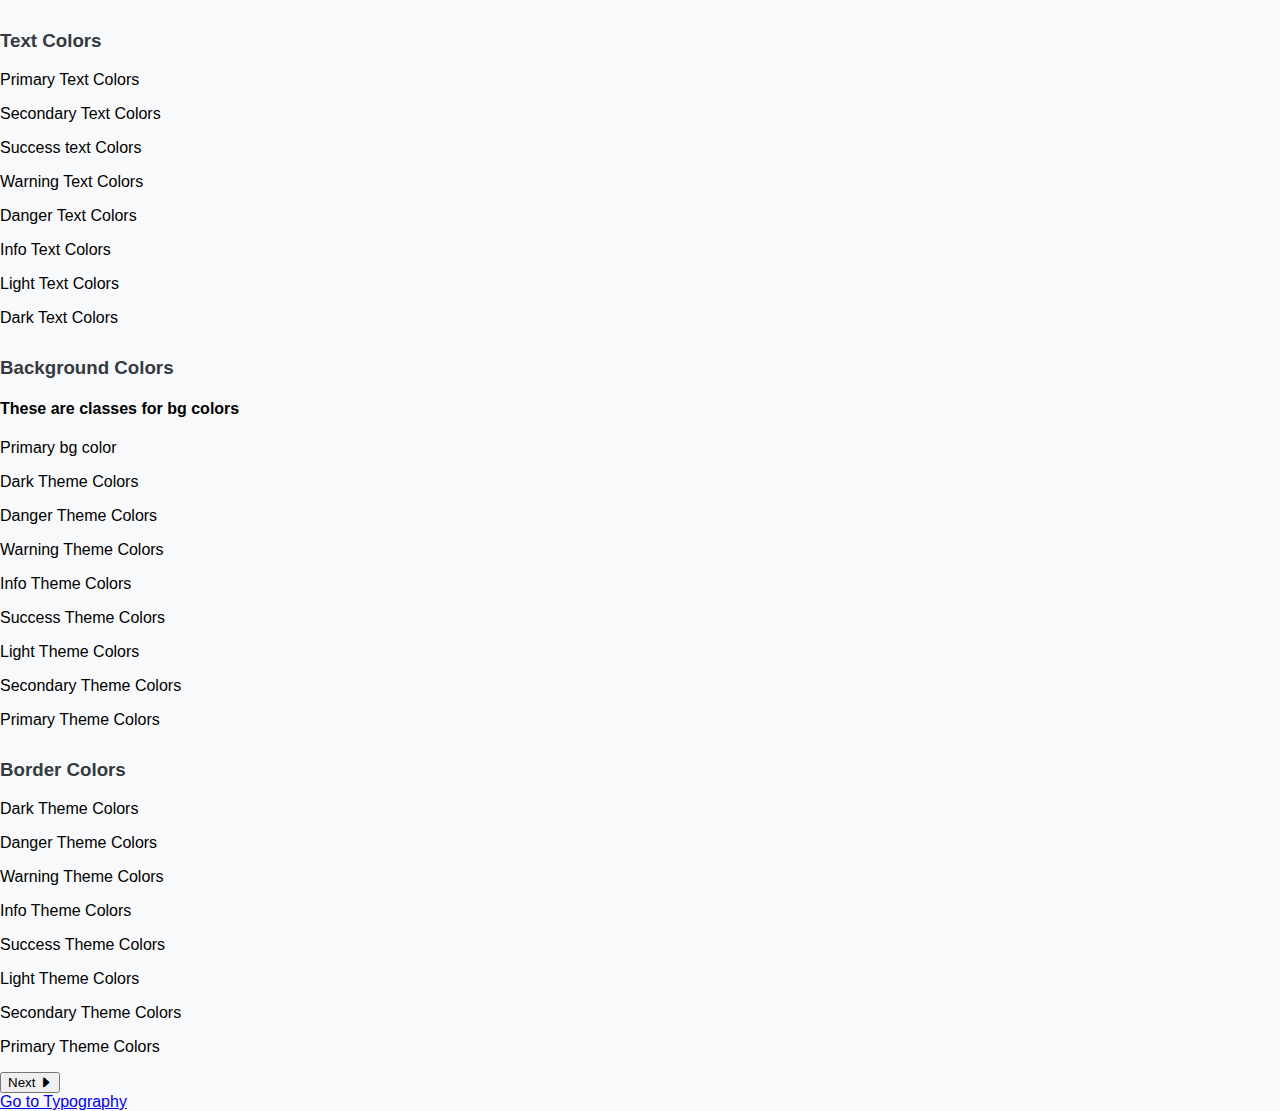
<file: colors.html>
<!doctype html>
<html lang="en">
    <head>
        <title>Title</title>
        <!-- Required meta tags -->
        <meta charset="utf-8" />
        <meta
            name="viewport"
            content="width=device-width, initial-scale=1, shrink-to-fit=no"
        />

        <!-- Bootstrap CSS v5.2.1 -->
        <link
            href="https://cdn.jsdelivr.net/npm/bootstrap@5.3.2/dist/css/bootstrap.min.css"
            rel="stylesheet"
            integrity="sha384-T3c6CoIi6uLrA9TneNEoa7RxnatzjcDSCmG1MXxSR1GAsXEV/Dwwykc2MPK8M2HN"
            crossorigin="anonymous"
        />
        <link rel="stylesheet" href="style.css">
        <link rel="stylesheet" href="https://cdn.jsdelivr.net/npm/bootstrap-icons@1.11.3/font/bootstrap-icons.min.css">

    </head>

    <body>
       
    <div class="container my-4 p-4 shadow bg-light rounded-3">
    <h3 >Text Colors</h3>
    <p class="text-primary mb-0">Primary Text Colors</p>
    <p class="text-secondary mb-0">Secondary Text Colors</p>
    <p class="text-success mb-0">Success text Colors</p>
    <p class="text-warning mb-0">Warning Text Colors</p>
    <p class="text-danger mb-0">Danger Text Colors</p>
    <p class="text-info mb-0">Info Text Colors</p>
    <p class="text-light bg-dark mb-0">Light Text Colors</p>
    <p class="text-dark mb-0">Dark Text Colors</p>

    </div>

<div class="container my-4 p-4 shadow bg-light rounded-3">
    <h3>Background Colors</h3>
    <h4>These are classes for bg colors </h4>
    <div class="bg-primary text-light">Primary bg color</div>
    <p class="text-light bg-dark mb-0">Dark Theme Colors</p>
    <p class="text-light bg-danger mb-0">Danger Theme Colors</p>
    <p class="text-light bg-warning mb-0">Warning Theme Colors</p>
    <p class="text-light bg-info mb-0">Info Theme Colors</p>
    <p class="text-light bg-success mb-0">Success Theme Colors</p>
    <p class="text-dark mb-0">Light Theme Colors</p>
    <p class="text-light bg-secondary mb-0">Secondary Theme Colors</p>
    <p class="text-light bg-primary mb-0">Primary Theme Colors</p>
    
</div>

<div class="container my-4 p-4 shadow bg-light rounded-3">
    <h3>Border Colors</h3>

    <p class="text-dark border border-primary">Dark Theme Colors</p>
    <p class="text-dark border border-secondary">Danger Theme Colors</p>
    <p class="text-dark border border-success">Warning Theme Colors</p>
    <p class="text-dark border border-warning">Info Theme Colors</p>
    <p class="text-dark border border-danger">Success Theme Colors</p>
    <p class="text-dark border border-info">Light Theme Colors</p>
    <p class="text-dark border border-light">Secondary Theme Colors</p>
    <p class="text-dark border border-dark">Primary Theme Colors</p>
</div>
<button class="container my-4 p-4 bg-success rounded-0 text-light">Next
    <i class="bi bi-caret-right-fill"></i>
</button>

<div class="container ny-4 d-flex justify-content-center">
    <a href="typo.html" class="btn btn-warning">Go to Typography</a>

</div>

        <script
            src="https://cdn.jsdelivr.net/npm/@popperjs/core@2.11.8/dist/umd/popper.min.js"
            integrity="sha384-I7E8VVD/ismYTF4hNIPjVp/Zjvgyol6VFvRkX/vR+Vc4jQkC+hVqc2pM8ODewa9r"
            crossorigin="anonymous"
        ></script>

        <script
            src="https://cdn.jsdelivr.net/npm/bootstrap@5.3.2/dist/js/bootstrap.min.js"
            integrity="sha384-BBtl+eGJRgqQAUMxJ7pMwbEyER4l1g+O15P+16Ep7Q9Q+zqX6gSbd85u4mG4QzX+"
            crossorigin="anonymous"
        ></script>
    </body>
</html>
</file>
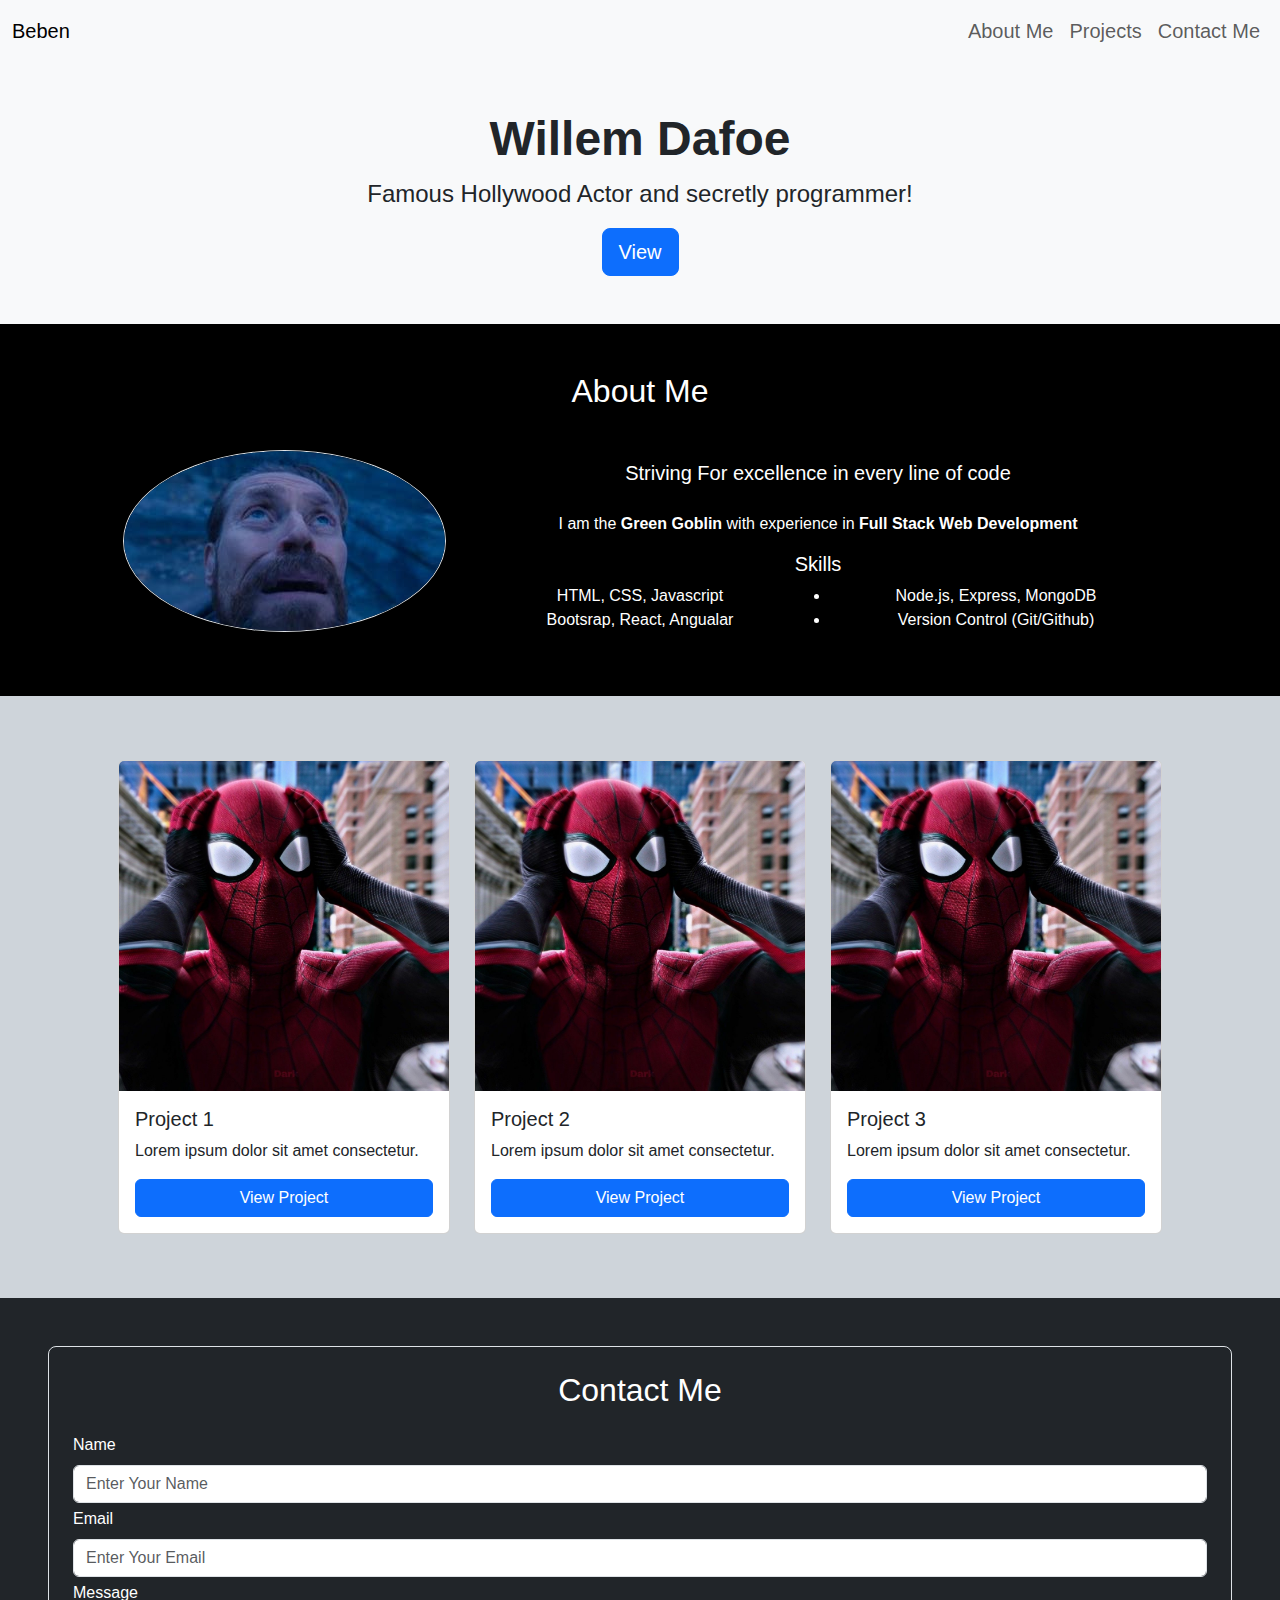
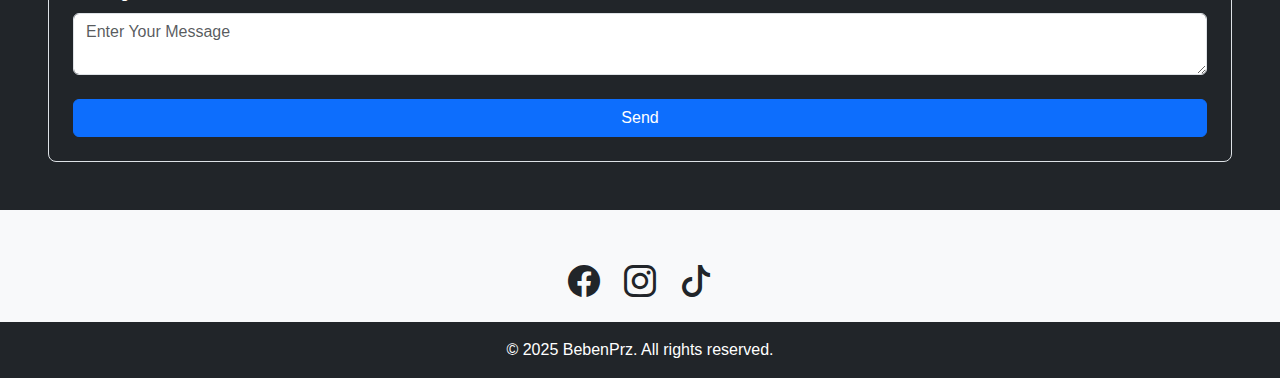
<file: components.html>
<!DOCTYPE html>
<html lang="en">
<head>
    <meta charset="UTF-8">
    <meta name="viewport" content="width=device-width, initial-scale=1.0">
    <title>Portfolio</title>
    <link href="https://cdn.jsdelivr.net/npm/bootstrap@5.3.0/dist/css/bootstrap.min.css" rel="stylesheet">

    <link rel="stylesheet" href="style.css">
    <link rel="stylesheet" href="https://cdn.jsdelivr.net/npm/bootstrap-icons@1.11.3/font/bootstrap-icons.min.css">


</head>
<body>


 <!-- Navigation Bar -->
 <nav class="navbar navbar-expand-lg bg-body-tertiary">
    <div class="container-fluid">
        <a class="navbar-brand" href="index.html">Beben</a>
        <button class="navbar-toggler" type="button" data-bs-toggle="collapse" data-bs-target="#navbarNav" aria-controls="navbarNav" aria-expanded="false" aria-label="Toggle navigation">
            <span class="navbar-toggler-icon"></span>
        </button>
        <div class="collapse navbar-collapse" id="navbarNav">
            <ul class="navbar-nav ms-auto">
                <li class="nav-item"><a href="#about" class="nav-link fs-5">About Me</a></li>
                <li class="nav-item"><a href="#projects" class="nav-link fs-5">Projects</a></li>
                <li class="nav-item"><a href="#contact" class="nav-link fs-5">Contact Me</a></li>
            </ul>
        </div>
    </div>
</nav>


    <!-- Hero Section -->
    <section class="container-fluid py-5 text-center bg-light">
        <h1 class="display-5 fw-bold">Willem Dafoe</h1>
        <p class="col-md-8 mx-auto fs-4">Famous Hollywood Actor and secretly programmer!</p>
        <a href="#projects" class="btn btn-primary btn-lg">View</a>
    </section>

    <!-- About Me Section -->
    <section id="about" class="container-fluid text-white text-center bg-black">
        <div class="container p-5">
            <h2 class="text-center mb-4">About Me</h2>
            <div class="row align-items-center">
                <div class="col-md-4">
                    <img src="./image/aboutme.jpg" class="rounded-circle img-fluid border border-white-3" alt="About Me">
                </div>
                <div class="col-md-8">
                    <blockquote class="blockquote text-center">
                        <p class="my-4">Striving For excellence in every line of code</p>
                    </blockquote>
                    <p>I am the <strong>Green Goblin</strong> with experience in <strong>Full Stack Web Development</strong></p>
                    <h5>Skills</h5>
                    <div class="row">
                        <div class="col-md-6 col-sm-6">
                            <ul class="list-unstyled">
                                <li>HTML, CSS, Javascript</li>
                                <li>Bootsrap, React, Angualar</li>
                                <!-- Add more skills here -->
                            </ul>
                        </div>
                        <div class="col-md-6 col-sm-6">
                            <!-- Add more skills here if needed -->
                             <li>Node.js, Express, MongoDB</li>
                             <li>Version Control (Git/Github)</li>

                        </div>
                    </div>
                </div>
            </div>
        </div>
    </section>

    <div class="container-fluid bg-dark-subtle">
        <div class="container p-5">
            <div class="row">
            <div class="col-md-4 my-3">
                <div class="card h-100 d-flex flex-column">
                    <img src="./image/spooderman.jpg" alt="" class="card-img-top">
                    <div class="card-body d-flex flex-column">
                        <h5 class="card-title">Project 1</h5>
                        <p class="card-text flex-grow-1">Lorem ipsum dolor sit amet consectetur.</p>
                        <a href="#" class="btn btn-primary mt-auto">View Project</a>
                    </div>
                </div>
            </div>
            <div class="col-md-4 my-3">

                <div class="card h-100 d-flex flex-column">
                    <img src="./image/spooderman.jpg" alt="" class="card-img-top">
                    <div class="card-body d-flex flex-column">
                        <h5 class="card-title">Project 2</h5>
                        <p class="card-text flex-grow-1">Lorem ipsum dolor sit amet consectetur.</p>
                        <a href="#" class="btn btn-primary mt-auto">View Project</a>
                    </div>
                </div>
            </div>
            <div class="col-md-4 my-3">

                <div class="card h-100 d-flex flex-column">
                    <img src="./image/spooderman.jpg" alt="" class="card-img-top">
                    <div class="card-body d-flex flex-column">
                        <h5 class="card-title">Project 3</h5>
                        <p class="card-text flex-grow-1">Lorem ipsum dolor sit amet consectetur.</p>
                        <a href="#" class="btn btn-primary mt-auto">View Project</a>
                    </div>
                </div>
            </div>
        </div>
        </div>
    </div>

    <!-- Contact Me -->
    <div class="container-fluid bg-dark p-5">
        <div class="cotainer border border1 rounded-3 p-4">
            <h2 class="text-center mb-4 text-white">Contact Me</h2>
            <form>
                <div class="mb-1">
                    <label for="name" class="form-label text-white">Name</label>
                    <input type="text" class="form-control" id="name" placeholder="Enter Your Name" required>
                </div>
               
                <div class="mb-1">
                    <label for="email" class="form-label text-white">Email</label>
                    <input type="email" class="form-control" id="name" placeholder="Enter Your Email" required>
                </div>

                <div class="mb-1">
                    <label for="Message" class="form-label text-white">Message</label>
                    <textarea type="Message" class="form-control" id="name" placeholder="Enter Your Message" required></textarea>
                </div>
                <button class="btn btn-primary mt-4 d-flex justify-content-center w-100">Send</button>

            </form>

        </div>

    </div>



    <!-- Follow Me -->
    <div class="cotainer-fluid bg-light py-3">
        <div class="container text-center">
            <div class="d-flex justify-content-center gap-4">

            </div>


        </div>

    </div>

    <div class="container-fluid bg-light py-3">
        <div class="container text-center">
            <div class="d-flex justify-content-center gap-4">
                <a href="" class="text-decoration-none text-dark"><i class="bi bi-facebook fs-2"></i></a>
                <a href="" class="text-decoration-none text-dark"><i class="bi bi-instagram fs-2"></i></a>
                <a href="" class="text-decoration-none text-dark"><i class="bi bi-tiktok fs-2"></i></a>
            </div>
        </div>
    </div>
     

<!-- Footer -->
    <footer class="bg-dark text-white text-center py-3">
        <p class="mb-0">&copy; 2025 BebenPrz. All rights reserved.</p>

    </footer>



    <script src="https://cdn.jsdelivr.net/npm/bootstrap@5.3.0/dist/js/bootstrap.bundle.min.js"></script>
</body>
</html>
</file>
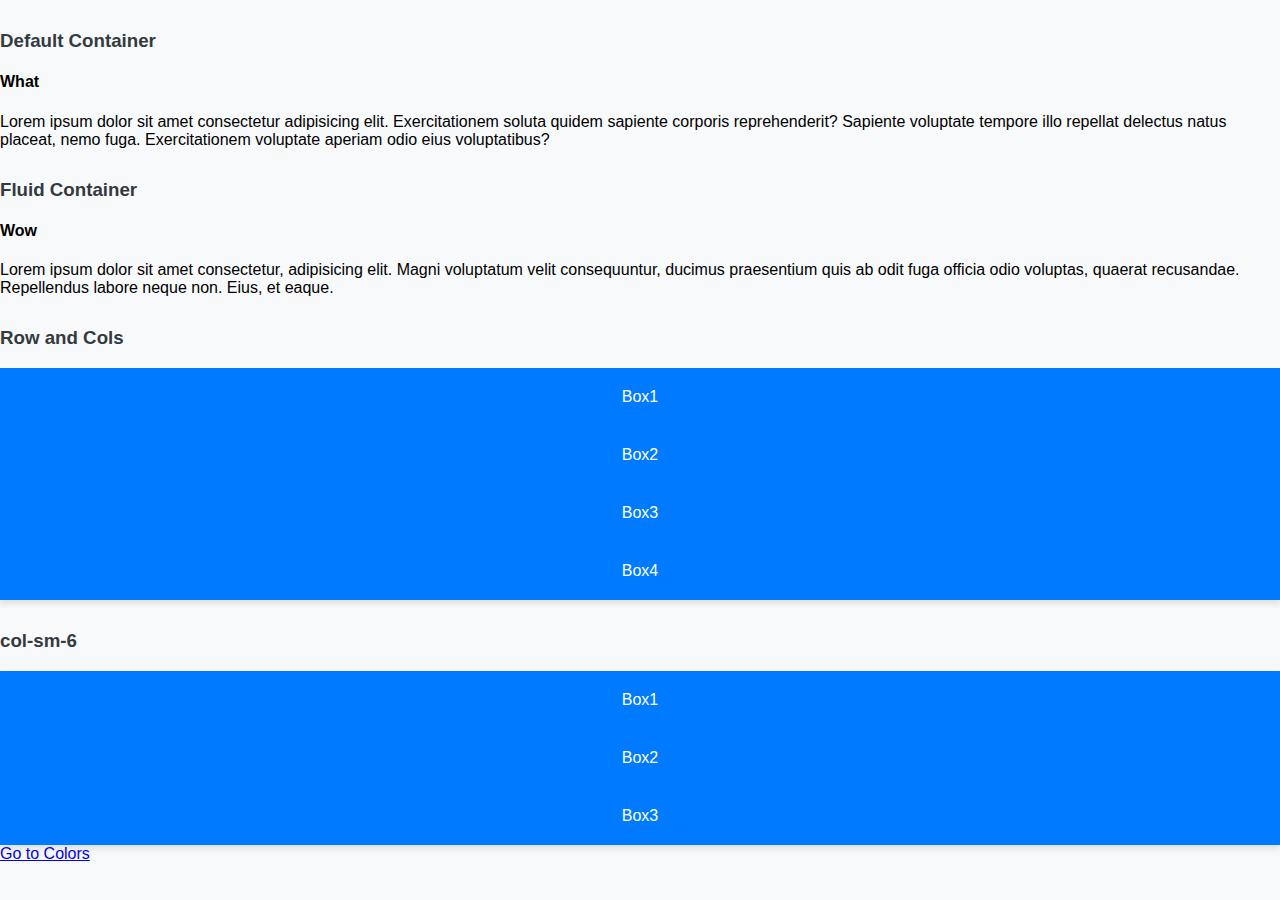
<file: containers.html>
<!doctype html>
<html lang="en">
    <head>
        <title>Title</title>
        <!-- Required meta tags -->
        <meta charset="utf-8" />
        <meta
            name="viewport"
            content="width=device-width, initial-scale=1, shrink-to-fit=no"
        />

        <!-- Bootstrap CSS v5.2.1 -->
        <link
            href="https://cdn.jsdelivr.net/npm/bootstrap@5.3.2/dist/css/bootstrap.min.css"
            rel="stylesheet"
            integrity="sha384-T3c6CoIi6uLrA9TneNEoa7RxnatzjcDSCmG1MXxSR1GAsXEV/Dwwykc2MPK8M2HN"
            crossorigin="anonymous"
        />

        <link rel="stylesheet" href="style.css">
    </head>

    <body>
       <div class="container mt-5 p-5 shadow bg-light rounded-3">
       <h3>Default Container</h3>
        <h4>What</h4>
        <p>Lorem ipsum dolor sit amet consectetur adipisicing elit. Exercitationem soluta quidem sapiente corporis reprehenderit? Sapiente voluptate tempore illo repellat delectus natus placeat, nemo fuga. Exercitationem voluptate aperiam odio eius voluptatibus?</p>

    </div>
      <div class="fluid-container m-2 p-2 shadow bg-light">
        <h3>Fluid Container</h3>
        <h4>Wow</h4>
        <p>Lorem ipsum dolor sit amet consectetur, adipisicing elit. Magni voluptatum velit consequuntur, ducimus praesentium quis ab odit fuga officia odio voluptas, quaerat recusandae. Repellendus labore neque non. Eius, et eaque.</p>

      </div>

      <div class="container">
        <h3 class="class m-2">Row and Cols</h3>
        <div class="row g-0">
            <div class="col-lg-4 col">
                <div class="custom-box">Box1</div>
            </div>
            <div class="col">
                <div class="custom-box">Box2</div>
            </div>
            <div class="col">
                <div class="custom-box">Box3</div>
            </div>
            <div class="col">
                <div class="custom-box">Box4</div>
            </div>
        </div>
      </div>

      <div class="container-fluid">
       <h3>col-sm-6</h3>
       <div class="Row g-0">
<div class="col col-lg-2 col-md-4 col-sm-12">
    <div class="custom-box">Box1</div>
</div>
<div class="col col-lg-5 col-md-4 col-sm-12">
    <div class="custom-box">Box2</div>
</div>

<div class="col col-lg-5 col-md-4 col-sm-12">
    <div class="custom-box">Box3</div>
</div>
       </div>

      </div>

        	<div class="container ny-4 d-flex justify-content-center">
                <a href="colors.html" class="btn btn-warning">Go to Colors</a>

            </div>

        <script
            src="https://cdn.jsdelivr.net/npm/@popperjs/core@2.11.8/dist/umd/popper.min.js"
            integrity="sha384-I7E8VVD/ismYTF4hNIPjVp/Zjvgyol6VFvRkX/vR+Vc4jQkC+hVqc2pM8ODewa9r"
            crossorigin="anonymous"
        ></script>

        <script
            src="https://cdn.jsdelivr.net/npm/bootstrap@5.3.2/dist/js/bootstrap.min.js"
            integrity="sha384-BBtl+eGJRgqQAUMxJ7pMwbEyER4l1g+O15P+16Ep7Q9Q+zqX6gSbd85u4mG4QzX+"
            crossorigin="anonymous"
        ></script>
    </body>
</html>
</file>
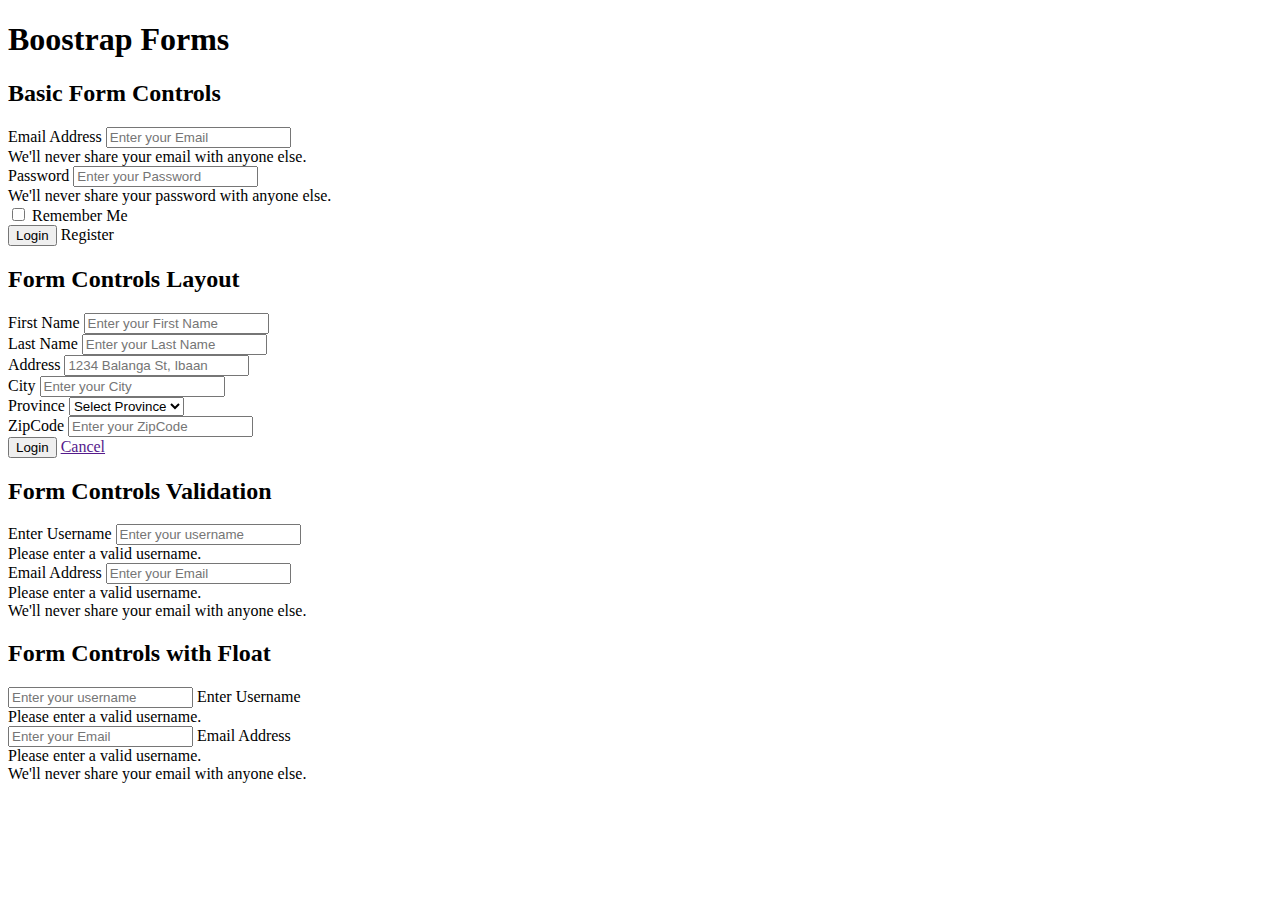
<file: form.html>
<!doctype html>
<html lang="en">
    <head>
        <title>Title</title>
        <!-- Required meta tags -->
        <meta charset="utf-8" />
        <meta
            name="viewport"
            content="width=device-width, initial-scale=1, shrink-to-fit=no"
        />

        <!-- Bootstrap CSS v5.2.1 -->
        <link
            href="https://cdn.jsdelivr.net/npm/bootstrap@5.3.2/dist/css/bootstrap.min.css"
            rel="stylesheet"
            integrity="sha384-T3c6CoIi6uLrA9TneNEoa7RxnatzjcDSCmG1MXxSR1GAsXEV/Dwwykc2MPK8M2HN"
            crossorigin="anonymous"
        />
    </head>

    <body>
        
        <div class="container my-5">
            <h1 class="mb-4 text-center">Boostrap Forms</h1>
            <section class="border border-dark rounded-3 p-4 bg-light mb-4">
                <h2 class="mb-4 text-center">Basic Form Controls</h2>
            <form action="update.php" method="post">
               
                <div class="mb-3">
                    <label for="Email" class="form-label">Email Address</label>
                    <input type="email" class="form-control" name="email" id="email" placeholder="Enter your Email" required />
                    <div class="form-text">We'll never share your email with anyone else.</div>
                </div>
 
                <div class="mb-3">
                    <label for="Password" class="form-label">Password</label>
                    <input type="password" class="form-control" name="password" id="password" placeholder="Enter your Password" required />
                    <div class="form-text">We'll never share your password with anyone else.</div>
                </div>
               
                <div class="mb-3 form-check ml-0">
                    <input type="checkbox" class="form-input-control" id="checkbox">
                    <label class="form-check-label">Remember Me</label>
 
                </div>
 
                <div class="d-flex justify-content-center gap-3">
                    <button type="submit" class="btn btn-outline-secondary w-25">Login</button>
                    <a class="btn btn-outline-primary w-25">Register</a>
                </div>
            </form>
            </section>
           
            <section class="border border-dark rounded-3 p-4 bg-light mb-4">
                <h2 class="mb-4 text-center">Form Controls Layout</h2>
                <form class="row g-3" action="action.php" method="post">
 
                    <div class="col-md-6">
                        <label for="Firstname" class="form-label ">First Name</label>
                        <input type="text" class="form-control" placeholder="Enter your First Name" name="firstname" id="Firstname">
                    </div>
 
                    <div class="col-md-6">
                        <label for="Lastname" class="form-label ">Last Name</label>
                        <input type="text" class="form-control" placeholder="Enter your Last Name" name="firstname" id="Firstname">
                    </div>
 
                    <div class="col-md-12">
                        <label for="Lastname" class="form-label ">Address</label>
                        <input type="text" class="form-control" placeholder="1234 Balanga St, Ibaan" name="address" id="Address">
                    </div>
 
                    <div class="col-md-6">
                        <label for="Lastname" class="form-label ">City</label>
                        <input type="text" class="form-control" placeholder="Enter your City" name="address" id="Address">
                    </div>
 
                    <div class="col-md-4">
                        <label for="Lastname" class="form-label ">Province</label>
                        <select name="province" id="Province" class="form-control">
                            <option value="Select Province">Select Province</option>
                            <option value="Cavite">Cavite</option>
                            <option value="Laguna">Laguna</option>
                            <option value="Batangas">Batangas</option>
                            <option value="Rizal">Rizal</option>
                            <option value="Quezon">Quezon</option>
                        </select>
                    </div>
 
                    <div class="col-md-2">
                        <label for="ZipCode" class="form-label ">ZipCode</label>
                        <input type="text" class="form-control" placeholder="Enter your ZipCode" name="zipCode" id="ZipCode">
                    </div>
 
                    <div class="d-flex justify-content-center gap-3">
                        <button type="submit" class="btn btn-outline-secondary w-25">Login</button>
                        <a href="" class="btn btn-outline-danger w-25">Cancel</a>
                    </div>
 
                </form>
            </section>
 
            <section class="border border-dark rounded-3 p-4 bg-light mb-4">
                <h2 class="mb-4 text-center">Form Controls Validation</h2>

                <form action="" validate class="needs-validation"></form>
                <div class="mb-3">
                    <label for="USername" class="form-label">Enter Username</label>
                    <input type="Username" class="form-control is-valid" name="username" id="Username" placeholder="Enter your username" required />
                    <div class="invalid-feedback">Please enter a valid username.</div>

                    <div class="mb-3">
                        <label for="Email" class="form-label">Email Address</label>
                        <input type="email" class="form-control is-invalid" name="email" id="email" placeholder="Enter your Email" required />
                        <div class="invalid-feedback">Please enter a valid username.</div>
                        <div class="form-text">We'll never share your email with anyone else.</div>
                    </div>
                </div>
            </section>
               

            <section class="border border-dark rounded-3 p-4 bg-light mb-4">
                <h2 class="mb-4 text-center"> Form Controls with Float</h2>
                <form action="" validate class="needs-validation"></form>
                <div class="form-floating mb-3">
                    
                    <input type="Username" class="form-control" name="username" id="Username" placeholder="Enter your username" required />
                    <label for="USername" class="form-label">Enter Username</label>
                    <div class="invalid-feedback">Please enter a valid username.</div>

                    <div class="form-floating mb-3">
                       
                        <input type="email" class="form-control is-invalid" name="email" id="email" placeholder="Enter your Email" required />
                        <label for="Email" class="form-label">Email Address</label>
                        <div class="invalid-feedback">Please enter a valid username.</div>
                        <div class="form-text">We'll never share your email with anyone else.</div>
                    </div>
                </div>


            </section>
 
        </div>

        <script
            src="https://cdn.jsdelivr.net/npm/@popperjs/core@2.11.8/dist/umd/popper.min.js"
            integrity="sha384-I7E8VVD/ismYTF4hNIPjVp/Zjvgyol6VFvRkX/vR+Vc4jQkC+hVqc2pM8ODewa9r"
            crossorigin="anonymous"
        ></script>

        <script
            src="https://cdn.jsdelivr.net/npm/bootstrap@5.3.2/dist/js/bootstrap.min.js"
            integrity="sha384-BBtl+eGJRgqQAUMxJ7pMwbEyER4l1g+O15P+16Ep7Q9Q+zqX6gSbd85u4mG4QzX+"
            crossorigin="anonymous"
        ></script>
    </body>
</html>
</file>
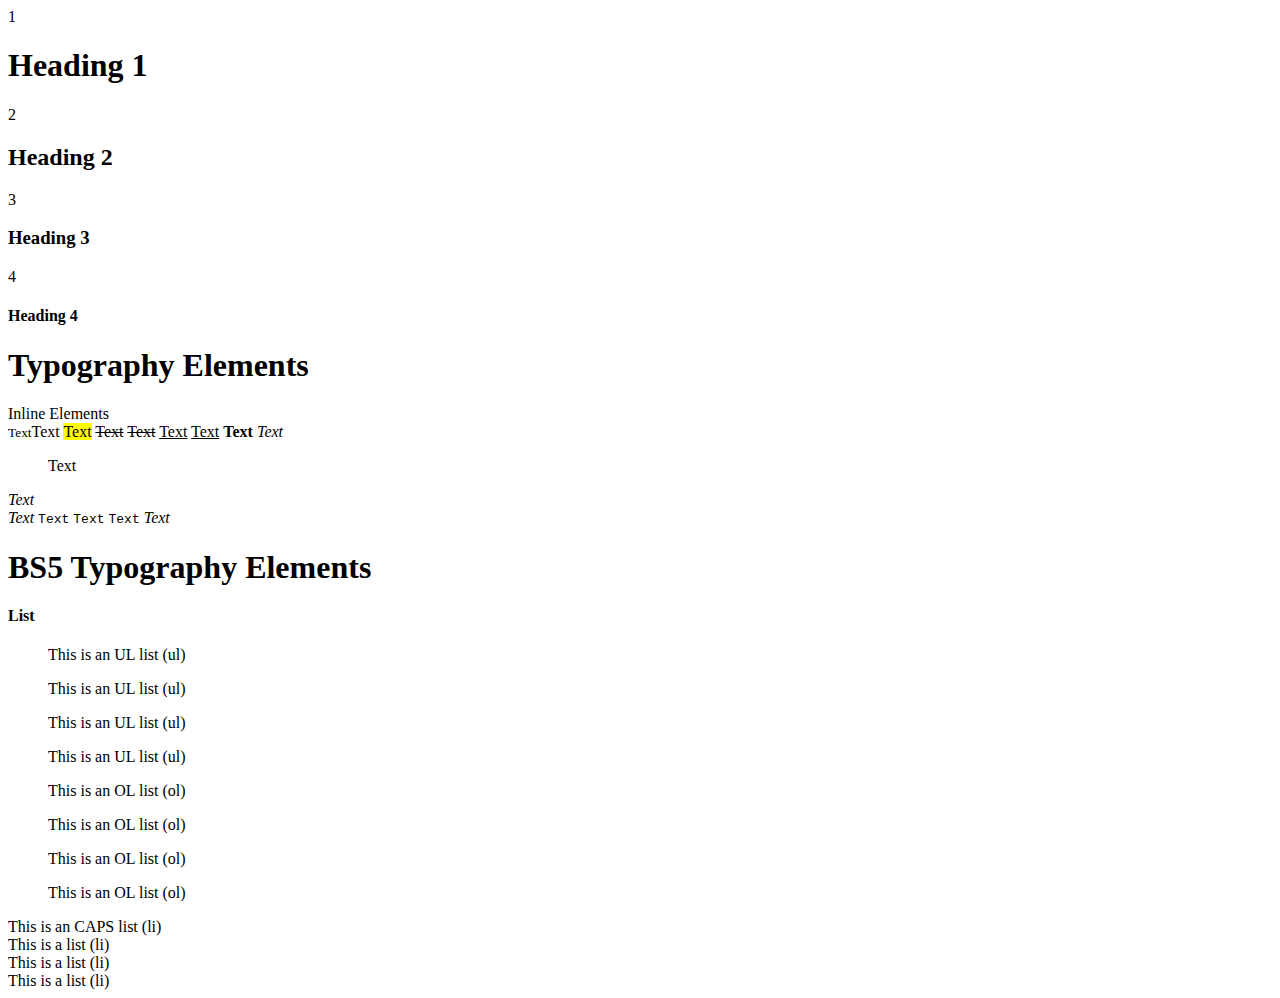
<file: typo.html>
<!doctype html>
<html lang="en">
    <head>
        <title>Title</title>
        <!-- Required meta tags -->
        <meta charset="utf-8" />
        <meta
            name="viewport"
            content="width=device-width, initial-scale=1, shrink-to-fit=no"
        />

        <!-- Bootstrap CSS v5.2.1 -->
        <link
            href="https://cdn.jsdelivr.net/npm/bootstrap@5.3.2/dist/css/bootstrap.min.css"
            rel="stylesheet"
            integrity="sha384-T3c6CoIi6uLrA9TneNEoa7RxnatzjcDSCmG1MXxSR1GAsXEV/Dwwykc2MPK8M2HN"
            crossorigin="anonymous"
        />
    </head>

    <body>
        <div class="container container my-4 p-4 shadow bg-light rounded-3">
            <div class="display">1</div>
            <h1>Heading 1</h1>
            <div class="display">2</div>
            <h2>Heading 2</h2>
            <div class="display">3</div>
            <h3>Heading 3</h3>
            <div class="display">4</div>
            <h4>Heading 4</h4>
        </div>

        <div class="container container my-4 p-4 shadow bg-light rounded-3">
        <h1>Typography Elements</h1>
        <div class="lead">Inline Elements</div>

        <small>Text</small>Text
        <mark>Text</mark>
        <del>Text</del>
        <s>Text</s>
        <ins>Text</ins>
        <u>Text</u>
        <strong>Text</strong>
        <em>Text</em>
        <abbr title="Text"></abbr>
        <blockquote>Text</blockquote>
        <address>Text</address>
        <cite>Text</cite>
        <code>Text</code>
        <kbd>Text</kbd>
        <samp>Text</samp>
        <var>Text</var>

        </div>


        <div class="container my-4 p-3 rounded-3 shadow bg-light">
            <h1>BS5 Typography Elements</h1>
            <h4>List</h4>
            <ul>This is an UL list (ul)</ul>
            <ul>This is an UL list (ul)</ul>
            <ul>This is an UL list (ul)</ul>
            <ul>This is an UL list (ul)</ul>
            <ol>This is an OL list (ol)</ol>
            <ol>This is an OL list (ol)</ol>
            <ol>This is an OL list (ol)</ol>
            <ol>This is an OL list (ol)</ol>
            <li class="text-uppercase">This is an CAPS list (li)</li>
            <li>This is a list (li)</li>
            <li>This is a list (li)</li>
            <li>This is a list (li)</li>
        </div>

        <script
            src="https://cdn.jsdelivr.net/npm/@popperjs/core@2.11.8/dist/umd/popper.min.js"
            integrity="sha384-I7E8VVD/ismYTF4hNIPjVp/Zjvgyol6VFvRkX/vR+Vc4jQkC+hVqc2pM8ODewa9r"
            crossorigin="anonymous"
        ></script>

        <script
            src="https://cdn.jsdelivr.net/npm/bootstrap@5.3.2/dist/js/bootstrap.min.js"
            integrity="sha384-BBtl+eGJRgqQAUMxJ7pMwbEyER4l1g+O15P+16Ep7Q9Q+zqX6gSbd85u4mG4QzX+"
            crossorigin="anonymous"
        ></script>
    </body>
</html>
</file>
<file: style.css>
/* General styles */
body {
    font-family: Arial, sans-serif;
    background-color: #f8f9fa;
    margin: 0;
    padding: 0;
} 

/* Custom box styles */
.custom-box {
    background-color: #007bff; /* Bootstrap primary color */
    color: white;
    text-align: center;
    padding: 20px;

    /* border-radius: 5px; */
    box-shadow: 0 4px 6px rgba(0, 0, 0, 0.1);
}

/* Headings */
h3 {
    margin-top: 30px;
    color: #343a40; /* Bootstrap dark color */
}
</file>
